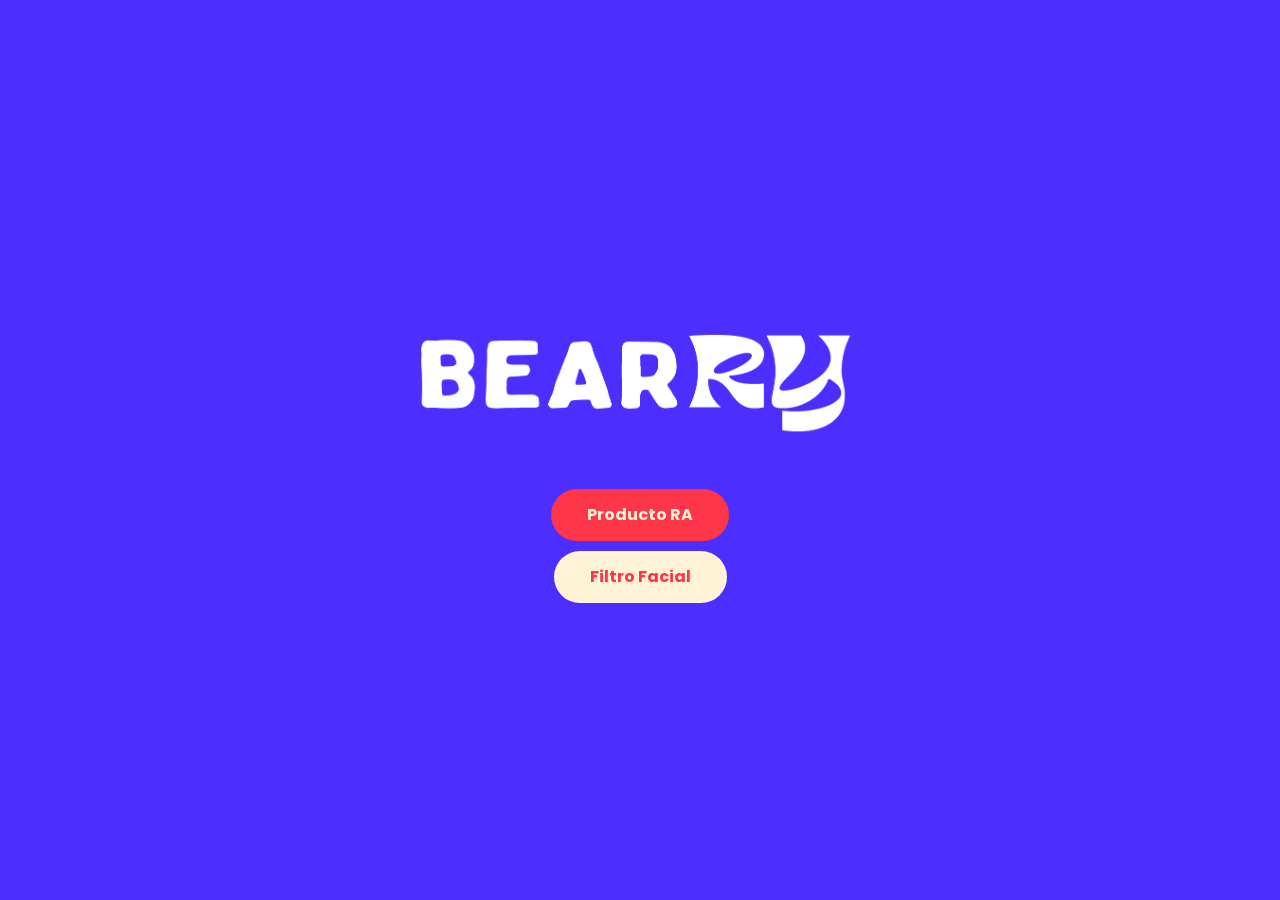
<file: index.html>
<!DOCTYPE html>
<html lang="en">

<head>
	<title></title>
	<meta charset="utf-8">
	<meta name="generator" content="Three.js Editor">
	<meta name="viewport" content="width=device-width, user-scalable=no, minimum-scale=1.0, maximum-scale=1.0">
	<link rel="preconnect" href="https://fonts.googleapis.com">
	<link rel="preconnect" href="https://fonts.gstatic.com" crossorigin>
	<link href="https://fonts.googleapis.com/css2?family=Poppins:wght@400;500;600;700&display=swap" rel="stylesheet">

	<script type="importmap">
	{
		"imports": {
			"three": "./js/three.compat.js",
			"three/addons/": "./js/addons/",
			"mindar-image-three": "https://cdn.jsdelivr.net/npm/mind-ar@1.2.5/dist/mindar-image-three.prod.js"
		}
	}
	</script>


	<link href="https://cdn.jsdelivr.net/npm/bootstrap@5.3.8/dist/css/bootstrap.min.css" rel="stylesheet" integrity="sha384-sRIl4kxILFvY47J16cr9ZwB07vP4J8+LH7qKQnuqkuIAvNWLzeN8tE5YBujZqJLB" crossorigin="anonymous">

	<link rel="stylesheet" href="css/app.css">
	
</head>

<body ontouchstart="">

		<div class="container-fluid vh-100 position-absolute">

			<!-- Modal -->
			<div class="modal fade" id="modalM" tabindex="-1" aria-labelledby="exampleModalLabel" aria-hidden="true">
				<div class="modal-dialog">
					<div class="modal-content">
						<div class="modal-header">
							<h1 class="modal-title fs-5" id="exampleModalLabel">Felicidades</h1>
							<button type="button" class="btn-close" data-bs-dismiss="modal" aria-label="Close"></button>
						</div>
						<div class="modal-body">
							Conseguiste la mora
						</div>
						<div class="modal-footer">
							<button type="button" class="btn btn-primary" data-bs-dismiss="modal">Yay</button>
						</div>
					</div>
				</div>
			</div>
		</div>

		<div class="container-fluid vh-100 position-absolute">

			<!-- Modal -->
			<div class="modal fade" id="modalF" tabindex="-1" aria-labelledby="exampleModalLabel" aria-hidden="true">
				<div class="modal-dialog">
					<div class="modal-content">
						<div class="modal-header">
							<h1 class="modal-title fs-5" id="exampleModalLabel">Felicidades</h1>
							<button type="button" class="btn-close" data-bs-dismiss="modal" aria-label="Close"></button>
						</div>
						<div class="modal-body">
							Conseguiste la fresa
						</div>
						<div class="modal-footer">
							<button type="button" class="btn btn-primary" data-bs-dismiss="modal">Yay</button>
						</div>
					</div>
				</div>
			</div>
		</div>

		<div class="container-fluid vh-100 position-absolute">

			<!-- Modal -->
			<div class="modal fade" id="modalU" tabindex="-1" aria-labelledby="exampleModalLabel" aria-hidden="true">
				<div class="modal-dialog">
					<div class="modal-content">
						<div class="modal-header">
							<h1 class="modal-title fs-5" id="exampleModalLabel">Felicidades</h1>
							<button type="button" class="btn-close" data-bs-dismiss="modal" aria-label="Close"></button>
						</div>
						<div class="modal-body">
							Conseguiste la uva
						</div>
						<div class="modal-footer">
							<button type="button" class="btn btn-primary" data-bs-dismiss="modal">Yay</button>
						</div>
					</div>
				</div>
			</div>
		</div>

		<div class="container-fluid vh-100 position-absolute">

			<!-- Modal -->
			<div class="modal fade" id="modalA" tabindex="-1" aria-labelledby="exampleModalLabel" aria-hidden="true">
				<div class="modal-dialog">
					<div class="modal-content">
						<div class="modal-header">
							<h1 class="modal-title fs-5" id="exampleModalLabel">Felicidades</h1>
							<button type="button" class="btn-close" data-bs-dismiss="modal" aria-label="Close"></button>
						</div>
						<div class="modal-body">
							Conseguiste los arandanos
						</div>
						<div class="modal-footer">
							<button type="button" class="btn btn-primary" data-bs-dismiss="modal">Yay</button>
						</div>
					</div>
				</div>
			</div>
		</div>


	<div id="ar-container"></div>

	<div class="log" id="log"></div>

	<div id="overlay">
		<img id="overlay-image" src="assets/Images/berro.png" alt=""> 
		<button id="start-button">Producto RA</button>
		<button id="button2" onclick="window.location.href='indexF.html'">Filtro Facial</button>
		<div id="progress-container">
			<div id="progress-bar-track">
				<div id="progress-bar-fill"></div>
			</div>
			<div id="progress-label">Cargando... 0%</div>
		</div>
	</div>

	<script type="module">

		const log = document.getElementById('log');
		const overlay = document.getElementById('overlay');
		const startButton = document.getElementById('start-button');
		const arContainer = document.getElementById('ar-container');
		const progressContainer = document.getElementById('progress-container');
		const progressFill = document.getElementById('progress-bar-fill');
		const progressLabel = document.getElementById('progress-label');

		const debugMode = new URLSearchParams(location.search).get('debug') === '1';

		let player = null;
		let mindarController = null;
		let MindARController = null;
		let loadPromise = null;

		function setProgress(percent, text) {
			progressFill.style.width = `${percent}%`;
			progressLabel.textContent = `${text} ${percent}%`;
		}

		async function loadEverything() {

			if (loadPromise) return loadPromise;

			loadPromise = (async () => {

				setProgress(0, 'Cargando escena...');
                const [THREE, { APP }, mindar, { GLTFLoader }] = await Promise.all([
                    import('./js/three.module.js'),
                    import('./js/app.js'),
                    import('./js/mindar/mindar_controller.js'),
                    import('https://cdn.jsdelivr.net/npm/three@0.186.0/examples/jsm/loaders/GLTFLoader.js'),
                ]);
                window.THREE = THREE;
                window.ThreeGLTFLoader = GLTFLoader;
                MindARController = mindar.MindARController;

				// Descarga app.json con progreso real (0% - 25%)
				const text = await new Promise((resolve, reject) => {
					const loader = new THREE.FileLoader();
					loader.load(
						'app.json',
						(t) => resolve(t),
						(e) => {
							if (e.lengthComputable) {
								const p = Math.round((e.loaded / e.total) * 25);
								setProgress(p, 'Cargando escena...');
							}
						},
						(err) => reject(new Error(err.statusText || 'No se pudo descargar el json'))
					);
				});

				player = new APP.Player({ alpha: true });
				await player.load(JSON.parse(text));
				player.setSize(window.innerWidth, window.innerHeight);
				player.play();
				setProgress(55, 'Escena lista...');

				document.body.appendChild(player.dom);

				window.addEventListener('resize', function () {
					player.setSize(window.innerWidth, window.innerHeight);
				});

				window.player = player;

				setProgress(85, 'Preparando AR...');
				log.textContent = 'initializing...';

				await new Promise((resolve) => setTimeout(resolve, 10));

				setProgress(100, 'Listo');

				console.log(window.player);

			})().catch((e) => {
				loadPromise = null; // permite reintentar al pulsar el botón
				throw e;
			});

			return loadPromise;
		}

		// Al darle al botón start se inicia la cámara (requiere gesto del usuario).
		startButton.addEventListener('click', async () => {

			progressContainer.style.display = 'flex';
			startButton.disabled = true;

			try {
				await loadEverything();

				setProgress(90, 'Iniciando cámara...');

				// La cámara se inicia aquí, dentro del gesto del usuario.
				mindarController = new MindARController(arContainer, player, debugMode);
				window.mindarController = mindarController;

				await mindarController.start();

				// El player sigue funcionando (scripts/audio) pero su canvas ya no se usa.
				if (player?.dom) player.dom.style.display = 'none';

				overlay.classList.add('hidden');
				setTimeout(() => overlay.remove(), 400);
			} catch (e) {
				console.error('Error durante la carga:', e);
				startButton.textContent = 'Reintentar';
				startButton.disabled = false;
				setProgress(0, 'Error al iniciar');
			}
		});

	</script>

	<script src="https://cdn.jsdelivr.net/npm/bootstrap@5.3.8/dist/js/bootstrap.bundle.min.js" integrity="sha384-FKyoEForCGlyvwx9Hj09JcYn3nv7wiPVlz7YYwJrWVcXK/BmnVDxM+D2scQbITxI" crossorigin="anonymous"></script>

	<script>
		function Mora(){
		let mymodalM = document.getElementById("modalM")
		let modal = bootstrap.Modal.getOrCreateInstance(mymodalM);
		modal.show();
		}

		function Fresa(){
		let mymodalF = document.getElementById("modalF")
		let modal = bootstrap.Modal.getOrCreateInstance(mymodalF);
		modal.show();
		}

		function Uva(){
		let mymodalU = document.getElementById("modalU")
		let modal = bootstrap.Modal.getOrCreateInstance(mymodalU);
		modal.show();
		}

		function Arandano(){
		let mymodalA = document.getElementById("modalA")
		let modal = bootstrap.Modal.getOrCreateInstance(mymodalA);
		modal.show();
		}
	</script>

</body>

</html>
</file>
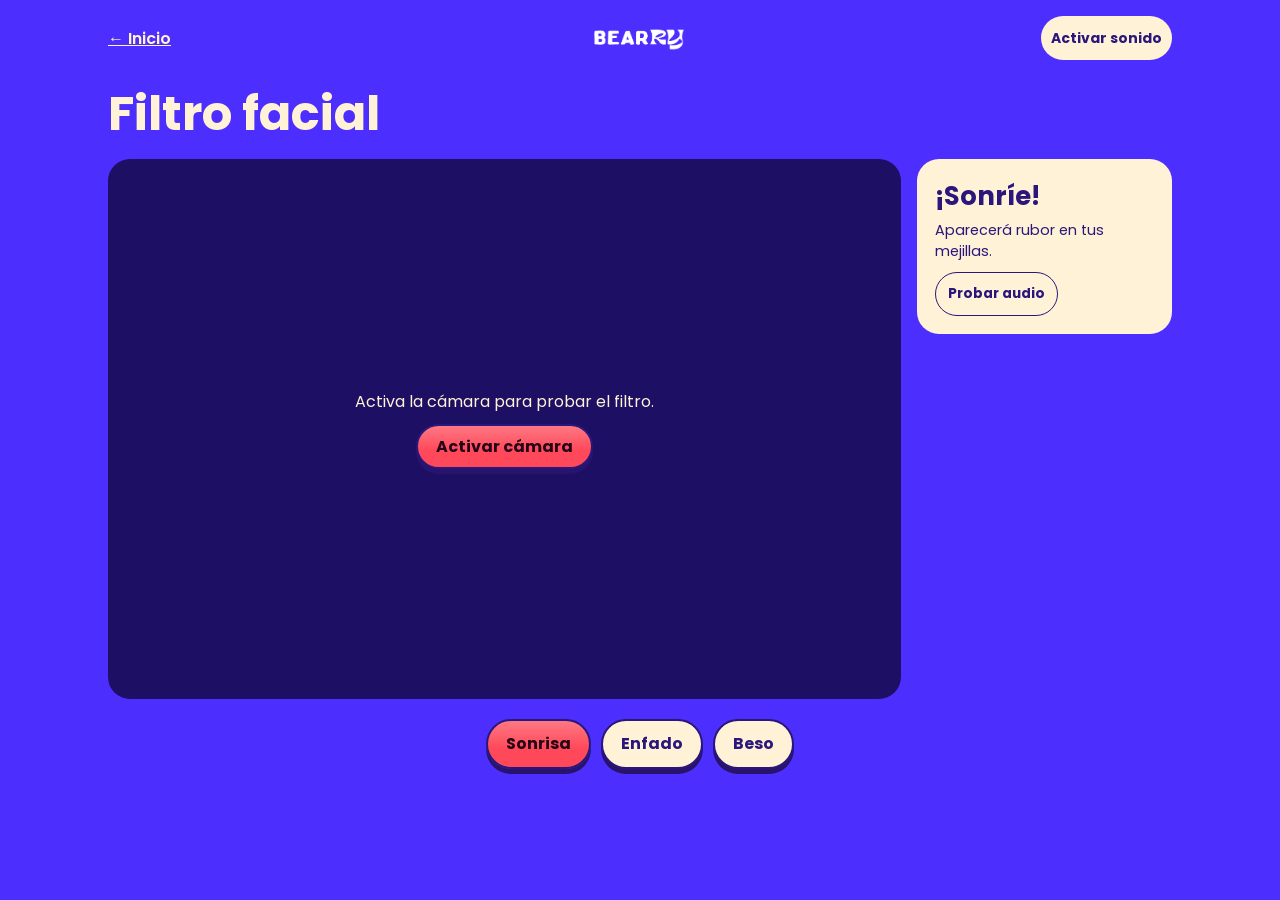
<file: indexF.html>
<!DOCTYPE html>
<html lang="es">
<head>
    <meta charset="utf-8">
    <meta name="viewport" content="width=device-width, initial-scale=1">
    <title>Filtro facial · BearRY</title>
    <link rel="preconnect" href="https://fonts.googleapis.com">
    <link rel="preconnect" href="https://fonts.gstatic.com" crossorigin>
    <link href="https://fonts.googleapis.com/css2?family=Poppins:wght@400;600;700&display=swap" rel="stylesheet">
    <link rel="stylesheet" href="css/appF.css">
    <script type="importmap">
    {
        "imports": {
            "three": "https://cdn.jsdelivr.net/npm/three@0.181.1/build/three.module.js",
            "three/addons/": "https://cdn.jsdelivr.net/npm/three@0.181.1/examples/jsm/"
        }
    }
    </script>
</head>
<body>
    <header class="topbar">
        <a href="index.html">← Inicio</a>
        <img src="assets/Images/berro.png" alt="BearRY">
        <button id="sound" type="button" aria-pressed="false">Activar sonido</button>
    </header>
    <main>
        <h1>Filtro facial</h1>
        <section class="experience" aria-label="Experiencia de cámara">
            <div id="app" class="stage">
                <video id="video-renderer" muted playsinline aria-hidden="true"></video>
                <canvas id="canvas-renderer" aria-hidden="true" hidden></canvas>
                <div id="effects" aria-hidden="true"></div>
                <div class="camera-ui">
                    <p id="status" role="status">Activa la cámara para probar el filtro.</p>
                    <button id="camera" type="button" disabled>Activar cámara</button>
                </div>
            </div>
            <aside class="guide">
                <h2 id="prompt" aria-live="polite">¡Sonríe!</h2>
                <p id="hint">Aparecerá rubor en tus mejillas.</p>
                <button id="test-sound" type="button" disabled>Probar audio</button>
                <p id="audio-status" role="status" hidden></p>
            </aside>
        </section>
        <div class="modes" role="group" aria-label="Elegir filtro">
            <button type="button" data-mode="smile" aria-pressed="true">Sonrisa</button>
            <button type="button" data-mode="frown" aria-pressed="false">Enfado</button>
            <button type="button" data-mode="kiss" aria-pressed="false">Beso</button>
        </div>
    </main>
    <script type="module">
        const scene = new URLSearchParams(location.search).get('json');
        if (scene) {
            document.body.classList.add('legacy');
            document.querySelector('#canvas-renderer').hidden = false;
            const { startFaceFilter } = await import('./js/mediapipe/mediapipe_controller.js');
            startFaceFilter(scene);
        } else {
            await import('./js/bearry-face.js');
        }
    </script>
</body>
</html>
</file>
<file: css/app.css>
body {
    font-family: 'Poppins', sans-serif;
    --bs-body-font-family: 'Poppins', sans-serif;
    font-size: 11px;
    background-color: #000;
    margin: 0px;
}

canvas {
    display: block;
}

#ar-container {
    position: fixed;
    top: 0;
    left: 0;
    width: 100vw;
    height: 100vh;
    overflow: hidden;
    z-index: 1;
}

#ar-container video {
    z-index: -2;
}

#log {
    position: absolute;
    top: 0;
    left: 0;
    color: #fff;
    background-color: rgba(0, 0, 0, 0.5);
    padding: 5px;
    font-size: 12px;
    max-height: 100px;
    overflow-y: auto;
    z-index: 1000;
}

#overlay {
    position: fixed;
    top: 0;
    left: 0;
    width: 100%;
    height: 100%;
    display: flex;
    flex-direction: column;
    align-items: center;
    justify-content: center;
    background-color: #4C2FFF;
    color: #fff;
    z-index: 2000;
    transition: opacity 0.4s ease;
    gap: 10px;
}

#overlay.hidden {
    opacity: 0;
    pointer-events: none;
}

#overlay-image {
    width: 80%;
    max-width: 500px;
    max-height: 500px;
    margin-bottom: 24px;
}

#start-button {
    padding: 14px 36px;
    font-size: 16px;
    font-weight: bold;
    color:  #FFF2D6;
    background-color: #FF3549;
    border: none;
    border-radius: 30px;
    cursor: pointer;
}

#start-button:active {
    background-color:  #000;
}

#button2 {
    padding: 14px 36px;
    font-size: 16px;
    font-weight: bold;
    color:  #FF3549;
    background-color: #FFF2D6;
    border: none;
    border-radius: 30px;
    cursor: pointer;
}

#button2:active {
    background-color:  #000;
}

#progress-container {
    display: none;
    width: 70%;
    max-width: 320px;
    flex-direction: column;
    align-items: center;
}

#progress-bar-track {
    width: 100%;
    height: 8px;
    background-color: #8B5BAA;
    border-radius: 4px;
    overflow: hidden;
}

#progress-bar-fill {
    width: 0%;
    height: 100%;
    background-color:  #FFF2D6;
    transition: width 0.3s ease;
}

#progress-label {
    margin-top: 10px;
    font-size: 13px;
    color: #ccc;
}

.modal-content {
  	background-color: #FFF2D6;
    color: #825805;
}

.btn-primary {
 	background-color: #FF3549;
  	color: #FFF2D6;
}
</file>
<file: css/appF.css>
:root {
    color-scheme: dark;
    --purple: #4c2fff;
    --cream: #fff2d6;
    --red: #ff3549;
    background: var(--purple);
    color: var(--cream);
    font-family: Poppins, sans-serif;
}

* { box-sizing: border-box; }
body { margin: 0; }
button, a { font: inherit; }
button {
    border: 0;
    border-radius: 30px;
    min-height: 44px;
    padding: 8px 18px;
    background: var(--cream);
    color: #2b177c;
    font-weight: 700;
    cursor: pointer;
}
button[aria-pressed="true"], #camera { background: var(--red); color: #250618; }
button:disabled { cursor: wait; opacity: .75; }
:focus-visible { outline: 3px solid #fff; outline-offset: 4px; }

.topbar {
    max-width: 1160px;
    margin: auto;
    padding: 16px clamp(16px, 4vw, 48px);
    display: grid;
    grid-template-columns: 1fr auto 1fr;
    align-items: center;
}
.topbar a { color: inherit; justify-self: start; font-weight: 600; }
.topbar img { width: 104px; max-height: 52px; object-fit: contain; }
.topbar button { justify-self: end; padding-inline: 10px; font-size: .87rem; }
main { max-width: 1160px; margin: auto; padding: 0 clamp(16px, 4vw, 48px) 24px; }
h1 { font-size: clamp(1.7rem, 5vw, 3rem); line-height: 1.1; margin: 12px 0 18px; }
.experience { display: grid; grid-template-columns: minmax(0, 1fr) minmax(180px, 24%); gap: 16px; }
.stage {
    position: relative;
    container-type: size;
    min-width: 0;
    height: clamp(290px, 60dvh, 630px);
    overflow: hidden;
    border-radius: 22px;
    background: #1d0f64;
}
#video-renderer, .stage > canvas, #effects {
    position: absolute;
    inset: 0;
    width: 100%;
    height: 100%;
}
#video-renderer, #canvas-renderer { object-fit: cover; transform: scaleX(-1); }
.stage > canvas, #effects { pointer-events: none; }
.camera-ui {
    position: absolute;
    inset: 0;
    display: grid;
    place-content: center;
    justify-items: center;
    padding: 16px;
    text-align: center;
    pointer-events: none;
}
.camera-ui button { pointer-events: auto; }
#status { max-width: 30ch; margin: 0 0 10px; }
#status:empty { display: none; }
.stage.active .camera-ui { align-content: end; justify-content: end; }
.stage.active #status { background: #1d0f64; padding: 6px 12px; border-radius: 14px; }
.guide { align-self: start; background: var(--cream); color: #2b177c; padding: 18px; border-radius: 22px; }
.guide h2 { margin: 0; font-size: clamp(1.15rem, 3vw, 1.6rem); }
.guide p { margin: 4px 0 0; font-size: .9rem; }
#test-sound {
    margin-top: 10px;
    border: 1px solid currentColor;
    padding: 5px 12px;
    font-size: .85rem;
}
.modes { display: flex; justify-content: center; flex-wrap: wrap; gap: 10px; margin: 20px 0 5px; }
.modes button, #camera {
    border: 2px solid #2b177c;
    box-shadow: 0 5px 0 #28136d;
    transition: transform .15s ease, box-shadow .15s ease;
}
.modes button {
    display: inline-flex;
    align-items: center;
    justify-content: center;
    min-height: 50px;
    padding-inline: clamp(8px, 2vw, 18px);
}
.modes button[aria-pressed="true"], #camera {
    background: linear-gradient(#ff7883, #ff495a 60%);
}
@media (hover: hover) {
    .modes button:hover, #camera:not(:disabled):hover {
        transform: translateY(-3px);
        box-shadow: 0 8px 0 #28136d;
    }
}
.modes button:active, #camera:not(:disabled):active {
    transform: translateY(4px);
    box-shadow: 0 1px 0 #28136d;
}
@media (prefers-reduced-motion: reduce) {
    .modes button, #camera { transition: none; }
}

.particle { position: absolute; left: 0; top: 0; pointer-events: none; line-height: 1; opacity: 0; }
.blush {
    background-image: url('../assets/Images/blush-rosa.png');
    background-repeat: no-repeat;
    background-position: left top;
    background-size: 200% 110%;
}
.blush-right { background-position-x: right; }
.smoke { border-radius: 50%; background: radial-gradient(circle, #f4eaff, #c4b9dd99 52%, transparent 73%); }
.anger { color: #ff3549; text-shadow: 0 2px #63091e, 0 0 4px #fff2d6; }
.heart {
    background: url('../assets/Images/corazon-rojo-brillante.png') center / contain no-repeat;
    filter: drop-shadow(0 2px 2px #58103380);
}

.legacy .stage { background: #000; position: fixed; inset: 0; height: auto; border-radius: 0; }
.legacy .topbar, .legacy h1, .legacy .guide, .legacy .modes, .legacy .camera-ui { display: none; }

@media (max-width: 640px) {
    .experience { grid-template-columns: 1fr; gap: 10px; }
    .stage { height: clamp(260px, 49dvh, 500px); }
    .guide { padding: 10px 14px; }
    .topbar img { width: 78px; }
}
.fruit-rain { position: absolute; inset: 0; overflow: hidden; pointer-events: none; }
.fruit-rain[hidden] { display: none; }
.fruit-rain img {
    position: absolute;
    top: -125px;
    left: var(--lane);
    width: clamp(17px, var(--size), 65px);
    height: auto;
    opacity: .40;
    filter: drop-shadow(0 3px 3px #24144a66);
    animation: fruit-fall var(--duration) var(--delay) linear infinite;
}
.fruit-foreground { object-fit: cover; transform: scaleX(-1); }

@keyframes fruit-fall {
    from { transform: translate3d(-15px, 0, 0) rotate(var(--angle)); }
    to { transform: translate3d(var(--drift), calc(100cqh + 225px), 0) rotate(calc(var(--angle) + 155deg)); }
}
@media (prefers-reduced-motion: reduce) {
    .fruit-rain img {
        animation: none;
        top: var(--rest);
        transform: rotate(var(--angle));
    }
}
</file>
